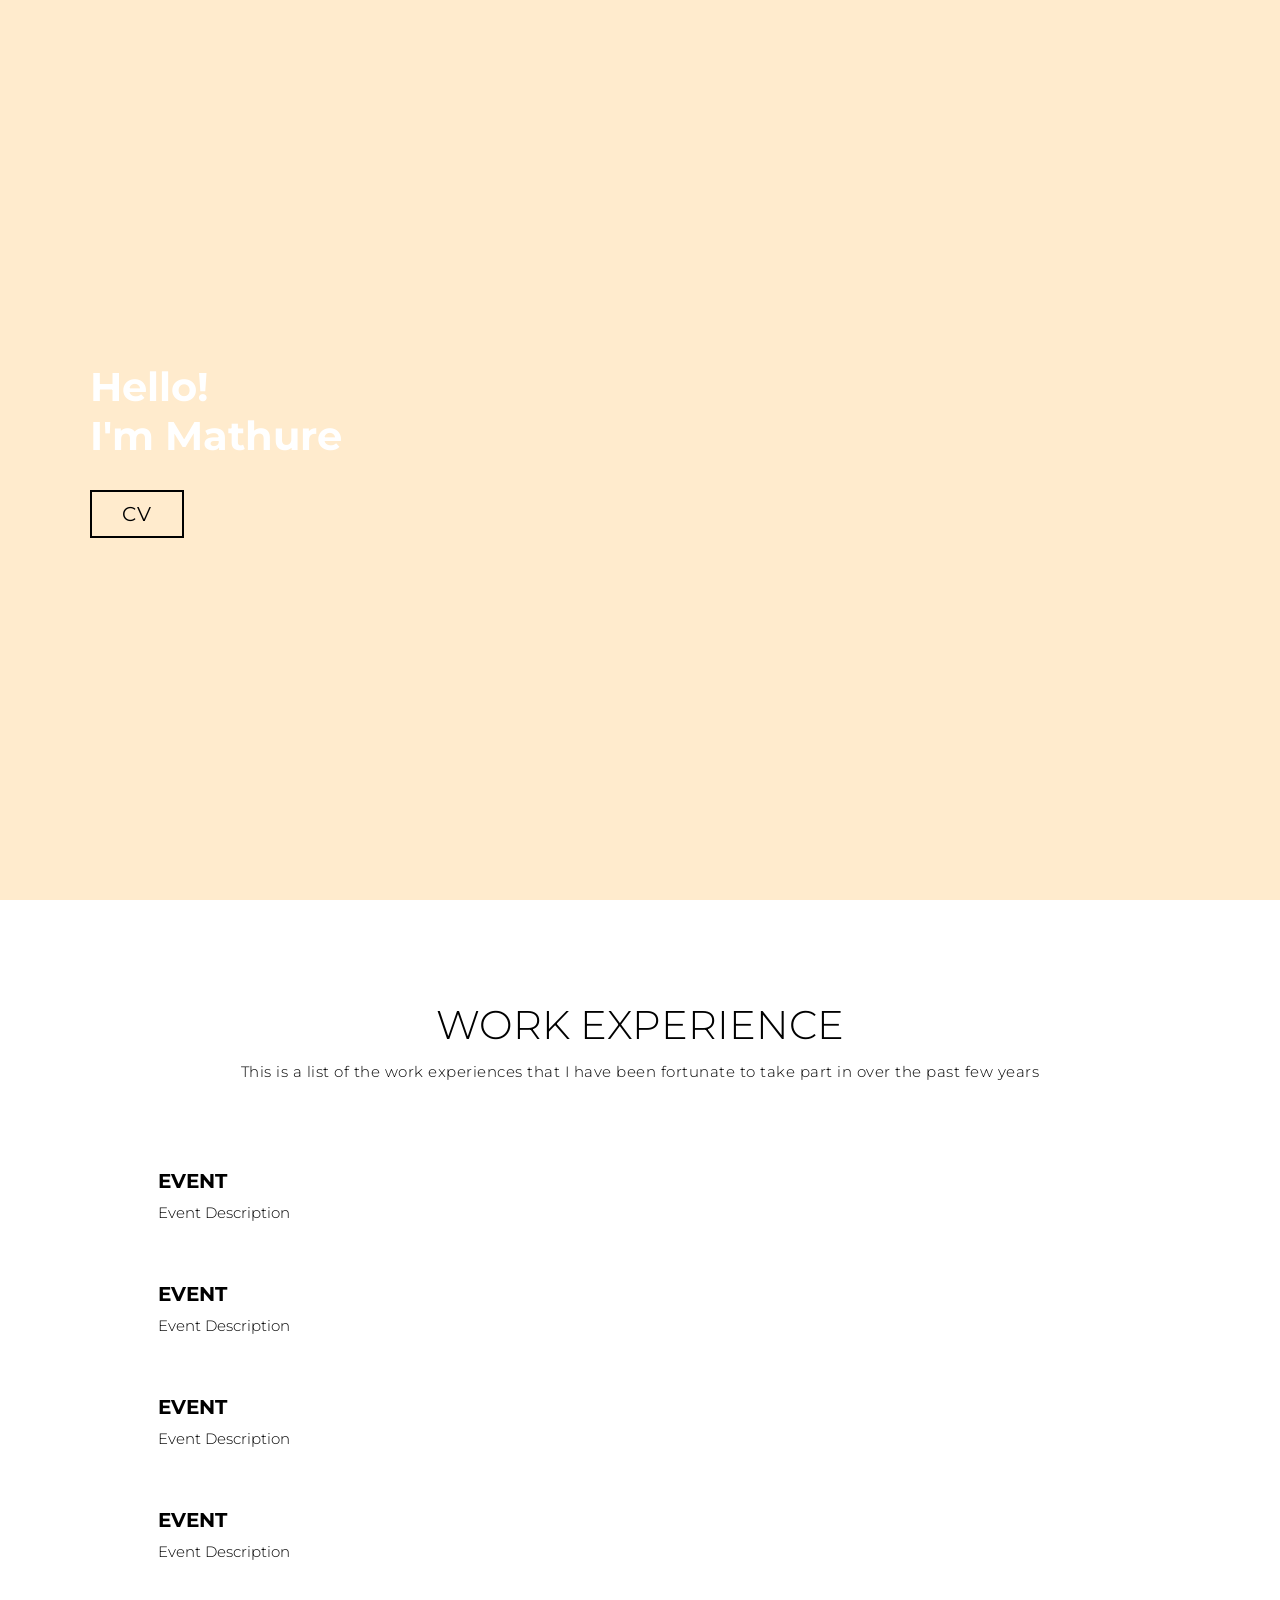
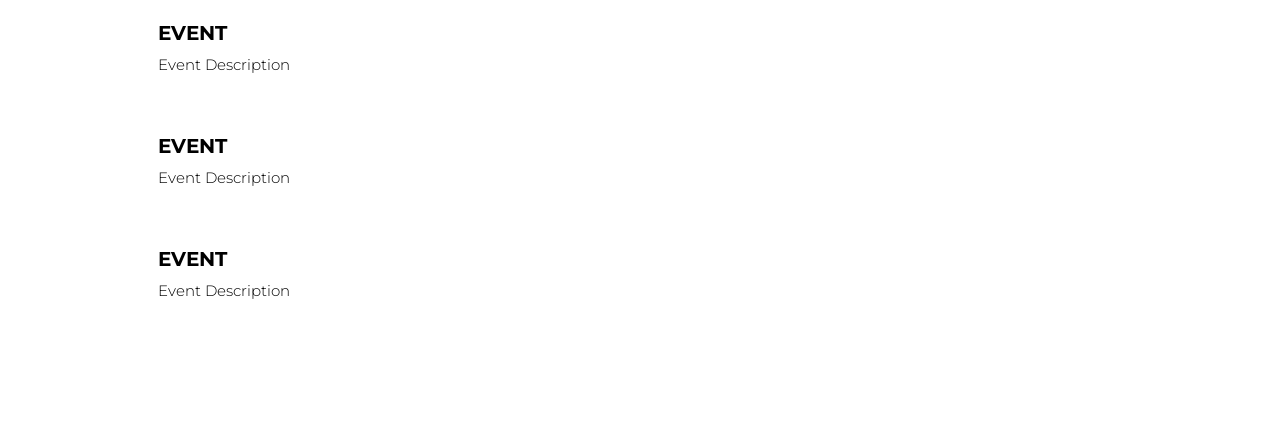
<file: index.html>
<!DOCTYPE html>
<html lang="en">
<head>
    <meta charset="UTF-8">
    <meta http-equiv="X-UA-Compatible" content="IE=edge">
    <meta name="viewport" content="width=device-width, initial-scale=1.0">
    <link rel="stylesheet" href="style.css">
    <title>My Website</title>
    
</head>

<body>
    <!--  Introduction  -->
    <section id="intro">
        <div class="intro container">
            <div>
                <h1>Hello! <span></span> </h1>
                <h1> I'm Mathure <span></span> </h1>
                <a href="#" type="button" class="cta">CV</a>
            </div>
        </div>
    </section>
</body>
</html>

<!--  Work Experience Section -->
<section id="workexperience">
    <div class = "workexperience container">
        <div class = "workexperience_heading">
            <h1 class = "section_name">Work Experience</h1>
            <p>This is a list of the work experiences that I have been fortunate to take part in over the past few years</p>
        </div>
        <div class = "workexperience_detail">
            <div class="event">
                <h2>Event</h2>
                <p>Event Description</p>
            </div>
            <div class="event">
                <h2>Event</h2>
                <p>Event Description</p>
            </div>

            <div class="event">
                <h2>Event</h2>
                <p>Event Description</p>
            </div>

            <div class="event">
                <h2>Event</h2>
                <p>Event Description</p>
            </div>

            <div class="event">
                <h2>Event</h2>
                <p>Event Description</p>
            </div>

            <div class="event">
                <h2>Event</h2>
                <p>Event Description</p>
            </div>

            <div class="event">
                <h2>Event</h2>
                <p>Event Description</p>
            </div>
            
        </div>

    </div>
</section>
</file>
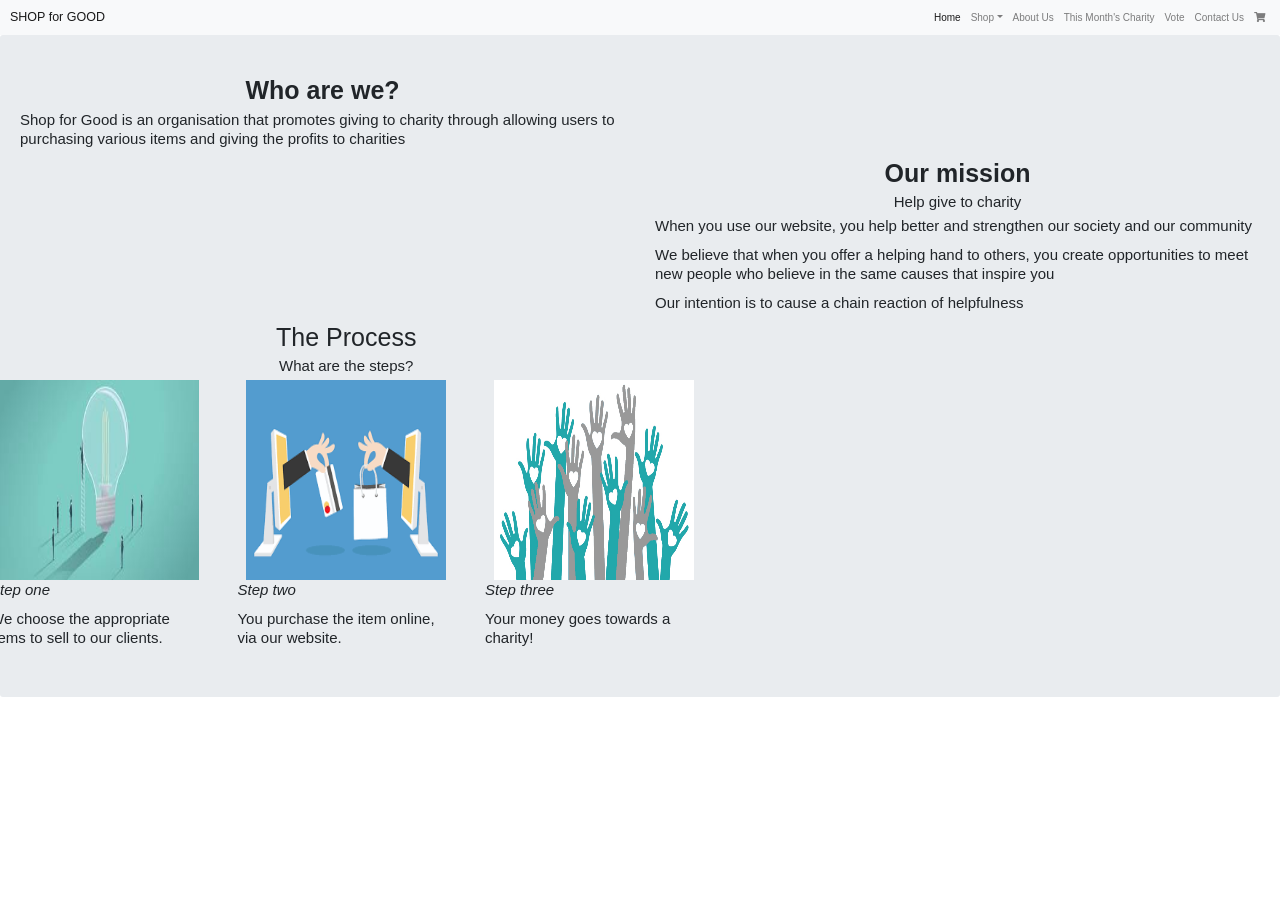
<file: About.html>
<!DOCTYPE html>
<html lang="en" dir="ltr">
  <head>
    <meta name="viewport" content="width=device-width, initial-scale=1.0">
    <meta charset="utf-8">
    <title>Shop for Good</title>
    <link rel='stylesheet' href='style.css'>
    <link rel="stylesheet" href="https://stackpath.bootstrapcdn.com/bootstrap/4.3.1/css/bootstrap.min.css" integrity="sha384-ggOyR0iXCbMQv3Xipma34MD+dH/1fQ784/j6cY/iJTQUOhcWr7x9JvoRxT2MZw1T" crossorigin="anonymous">
    <link rel="stylesheet" href="https://use.fontawesome.com/releases/v5.7.2/css/all.css" integrity="sha384-fnmOCqbTlWIlj8LyTjo7mOUStjsKC4pOpQbqyi7RrhN7udi9RwhKkMHpvLbHG9Sr" crossorigin="anonymous">

</head>


  <body>
    <nav class="navbar navbar-expand-lg navbar-light bg-light">
<a class="navbar-brand" href="#"><span class='logo_end'>SHOP</span> <span class='logo_middle'>for</span> <span class='logo_end'>GOOD</span></a>
<button class="navbar-toggler" type="button" data-toggle="collapse" data-target="#navbarSupportedContent" aria-controls="navbarSupportedContent" aria-expanded="false" aria-label="Toggle navigation">
  <span class="navbar-toggler-icon"></span>
</button>

<div class="collapse navbar-collapse" id="navbarSupportedContent">
  <ul class="navbar-nav ml-auto">
    <li class="nav-item active">
      <a class="nav-link" href="index.html">Home<span class="sr-only">(current)</span></a>
    </li>
    <li class="nav-item dropdown">
      <a class="nav-link dropdown-toggle" href="#" id="navbarDropdown" role="button" data-toggle="dropdown" aria-haspopup="true" aria-expanded="false">
        Shop</a>
      <div class="dropdown-menu" aria-labelledby="navbarDropdown">
        <a class="dropdown-item" href="shop_groceries.html">Groceries</a>
        <a class="dropdown-item" href="#">Household Items</a>
        <div class="dropdown-divider"></div>
        <a class="dropdown-item" href="#">Fashion</a>
      </div>
    </li>
    <li class="nav-item">
      <a class="nav-link" href="About.html">About Us</a>
    </li>
    <li class="nav-item">
      <a class="nav-link" href="This week charity.html">This Month's Charity</a>
    </li>
    <li class="nav-item">
      <a class="nav-link" href="poll.html">Vote</a>
    </li>
    <li class="nav-item">
      <a class="nav-link" href="contactus.html">Contact Us</a>
    </li>
    <li class="nav-item">
    </li>
      <li class='nav-item' id='shopping-cart'>
        <a class="nav-link" href="cart.html"><i class="fas fa-shopping-cart"></i></a>
      </li>
    </li>
  </ul>
</div>
</nav>
<div class='jumbotron'>
  <div class="row">
    <div class="col-sm-6">

  <h1 class = "text-center" class="first"><strong>Who are we?</strong></h1>
  <div class="text-center"></div>

    <p span="lead"> Shop for Good is an organisation that promotes giving to charity through allowing users to purchasing various items and giving the profits to charities</span>
  </div>  </div>

  <div class="row">
    <div class="col-sm-6"> </div>
    <div class="col-sm-6">
     <div class = "text-center" id="mission">
    <h1><strong>Our mission</strong></h1><h4>Help give to charity</h4>
     <div>
       <p span="abt">When you use our website, you help better and strengthen our society and our community</span>

    <p>We believe that when you offer a helping hand to others, you create opportunities to meet new people who believe in the same causes that inspire you</p>
    <p>Our intention is to cause a chain reaction of helpfulness</p>
  </div></div>
</div>
  <div class="row">
    <div class="col-sm-3">
     </div>
    <div class="row">
      <div class="col-sm-9">
  <div class = "text-center" id="process">
    <h1>The Process</h1><h4>What are the steps?</h4>
    <div class="row">
    <div class="col-sm-4">

      <img class="img-circle" src='stepone.jpg' height="200" width="200">
      <blockquote>
      <p><i><strong>Step one</strong></i></p>
      <h4><p>We choose the appropriate items to sell to our clients.</p></h4>
    </blockquote>
    </div>
    <div class="col-sm-4">
      <img class="img-circle" src='steptwo.png'  height="200" width="200">
      <p><i><strong>Step two</strong></i></p>
      <blockquote>
      <h4><p>You purchase the item online, via our website.</p></h4>
    </blockquote>

    </div>
    <div class="col-sm-4">
      <img class="img-circle" src='stepthree.jpg'  height="200" width="200">
      <p><i><strong>Step three</strong></i></p>
      <blockquote>
      <h4><p>Your money goes towards a charity!</p></h4>
    </blockquote>
    </div>
  </div>
</div>


<script src="https://code.jquery.com/jquery-3.3.1.slim.min.js" integrity="sha384-q8i/X+965DzO0rT7abK41JStQIAqVgRVzpbzo5smXKp4YfRvH+8abtTE1Pi6jizo" crossorigin="anonymous"></script>
<script src="https://cdnjs.cloudflare.com/ajax/libs/popper.js/1.14.7/umd/popper.min.js" integrity="sha384-UO2eT0CpHqdSJQ6hJty5KVphtPhzWj9WO1clHTMGa3JDZwrnQq4sF86dIHNDz0W1" crossorigin="anonymous"></script>
<script src="https://stackpath.bootstrapcdn.com/bootstrap/4.3.1/js/bootstrap.min.js" integrity="sha384-JjSmVgyd0p3pXB1rRibZUAYoIIy6OrQ6VrjIEaFf/nJGzIxFDsf4x0xIM+B07jRM" crossorigin="anonymous"></script>




  </body>
</file>
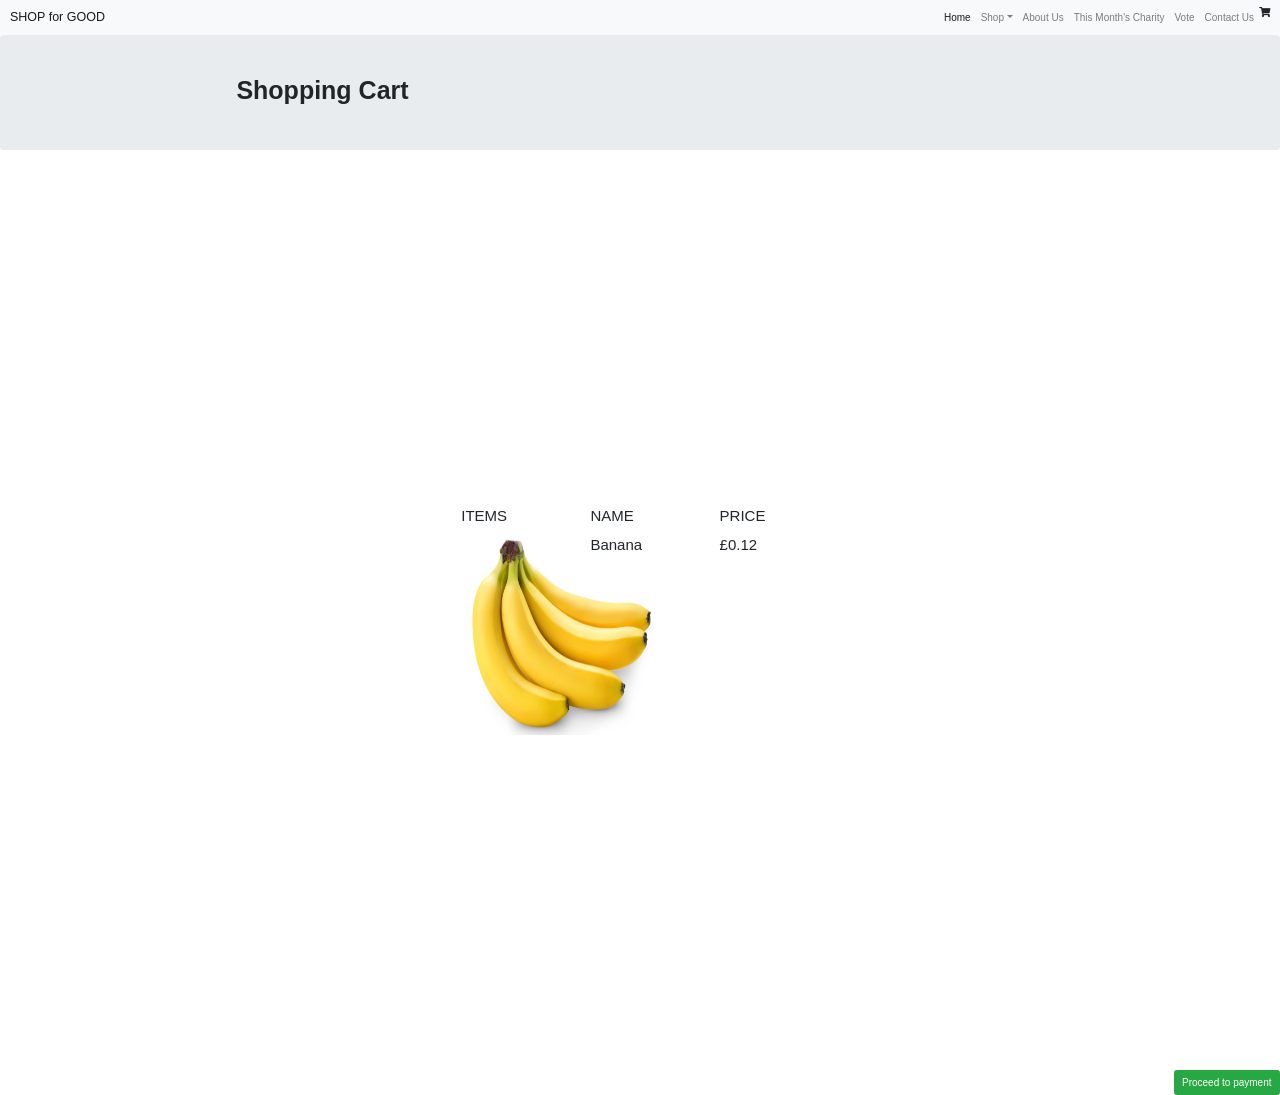
<file: cart.html>
<!DOCTYPE html>
<html lang="en" dir="ltr">
  <head>
    <meta name="viewport" content="width=device-width, initial-scale=1.0">
    <meta charset="utf-8">
    <title>Shop for Good</title>
    <link rel='stylesheet' href='style.css'>
    <link rel="stylesheet" href="https://stackpath.bootstrapcdn.com/bootstrap/4.3.1/css/bootstrap.min.css" integrity="sha384-ggOyR0iXCbMQv3Xipma34MD+dH/1fQ784/j6cY/iJTQUOhcWr7x9JvoRxT2MZw1T" crossorigin="anonymous">
    <link rel="stylesheet" href="https://use.fontawesome.com/releases/v5.7.2/css/all.css" integrity="sha384-fnmOCqbTlWIlj8LyTjo7mOUStjsKC4pOpQbqyi7RrhN7udi9RwhKkMHpvLbHG9Sr" crossorigin="anonymous">

</head>


  <body>
    <nav class="navbar navbar-expand-lg navbar-light bg-light">
<a class="navbar-brand" href="#"><span class='logo_end'>SHOP</span> <span class='logo_middle'>for</span> <span class='logo_end'>GOOD</span></a>
<button class="navbar-toggler" type="button" data-toggle="collapse" data-target="#navbarSupportedContent" aria-controls="navbarSupportedContent" aria-expanded="false" aria-label="Toggle navigation">
  <span class="navbar-toggler-icon"></span>
</button>

<div class="collapse navbar-collapse" id="navbarSupportedContent">
  <ul class="navbar-nav ml-auto">
    <li class="nav-item active">
      <a class="nav-link" href="index.html">Home<span class="sr-only">(current)</span></a>
    </li>
    <li class="nav-item dropdown">
      <a class="nav-link dropdown-toggle" href="#" id="navbarDropdown" role="button" data-toggle="dropdown" aria-haspopup="true" aria-expanded="false">
        Shop</a>
      <div class="dropdown-menu" aria-labelledby="navbarDropdown">
        <a class="dropdown-item" href="shop_groceries.html">Groceries</a>
        <a class="dropdown-item" href="#">Household Items</a>
        <div class="dropdown-divider"></div>
        <a class="dropdown-item" href="#">Fashion</a>
      </div>
    </li>
    <li class="nav-item">
      <a class="nav-link" href="About.html">About Us</a>
    </li>
    <li class="nav-item">
      <a class="nav-link" href="This week charity.html">This Month's Charity</a>
    </li>
    <li class="nav-item">
      <a class="nav-link" href="poll.html">Vote</a>
    </li>
    <li class="nav-item">
      <a class="nav-link" href="contactus.html">Contact Us</a>
    </li>
    <li class="nav-item">
    </li>
    <li class='nav-item' id='shopping-cart'>
      <i class="fas fa-shopping-cart" ></i>
    </li>
  </ul>
</div>
</nav>
<div class='jumbotron'>
  <div class="row">
    <div class="col-sm-6">
      <h1 class = "text-center" class="first"><strong>Shopping Cart</strong></h1>
      <div class="text-center"></div>

    </div>
  </div>
</div>



      <div class='container'>
                  <div class='row'>
                    <div class='col-md-4'>
                     <p><strong>ITEMS</strong></p>

                      <img src='banana.jpg' height="200" width="200">
                    </div>
                        <div class="col-sm-4">
                          <p><strong>NAME</strong></p>
                          <p>Banana</p>
                       </div>
                          <div class="col-sm-4">
                          <p><strong>PRICE</strong></p>
                          <p>£0.12</p>
                         </div>

                      </div>

                  </div>


<button class="btn btn-success float-right" type="submit">Proceed to payment</button>


<script src="https://code.jquery.com/jquery-3.3.1.slim.min.js" integrity="sha384-q8i/X+965DzO0rT7abK41JStQIAqVgRVzpbzo5smXKp4YfRvH+8abtTE1Pi6jizo" crossorigin="anonymous"></script>
<script src="https://cdnjs.cloudflare.com/ajax/libs/popper.js/1.14.7/umd/popper.min.js" integrity="sha384-UO2eT0CpHqdSJQ6hJty5KVphtPhzWj9WO1clHTMGa3JDZwrnQq4sF86dIHNDz0W1" crossorigin="anonymous"></script>
<script src="https://stackpath.bootstrapcdn.com/bootstrap/4.3.1/js/bootstrap.min.js" integrity="sha384-JjSmVgyd0p3pXB1rRibZUAYoIIy6OrQ6VrjIEaFf/nJGzIxFDsf4x0xIM+B07jRM" crossorigin="anonymous"></script>




  </body>
</file>
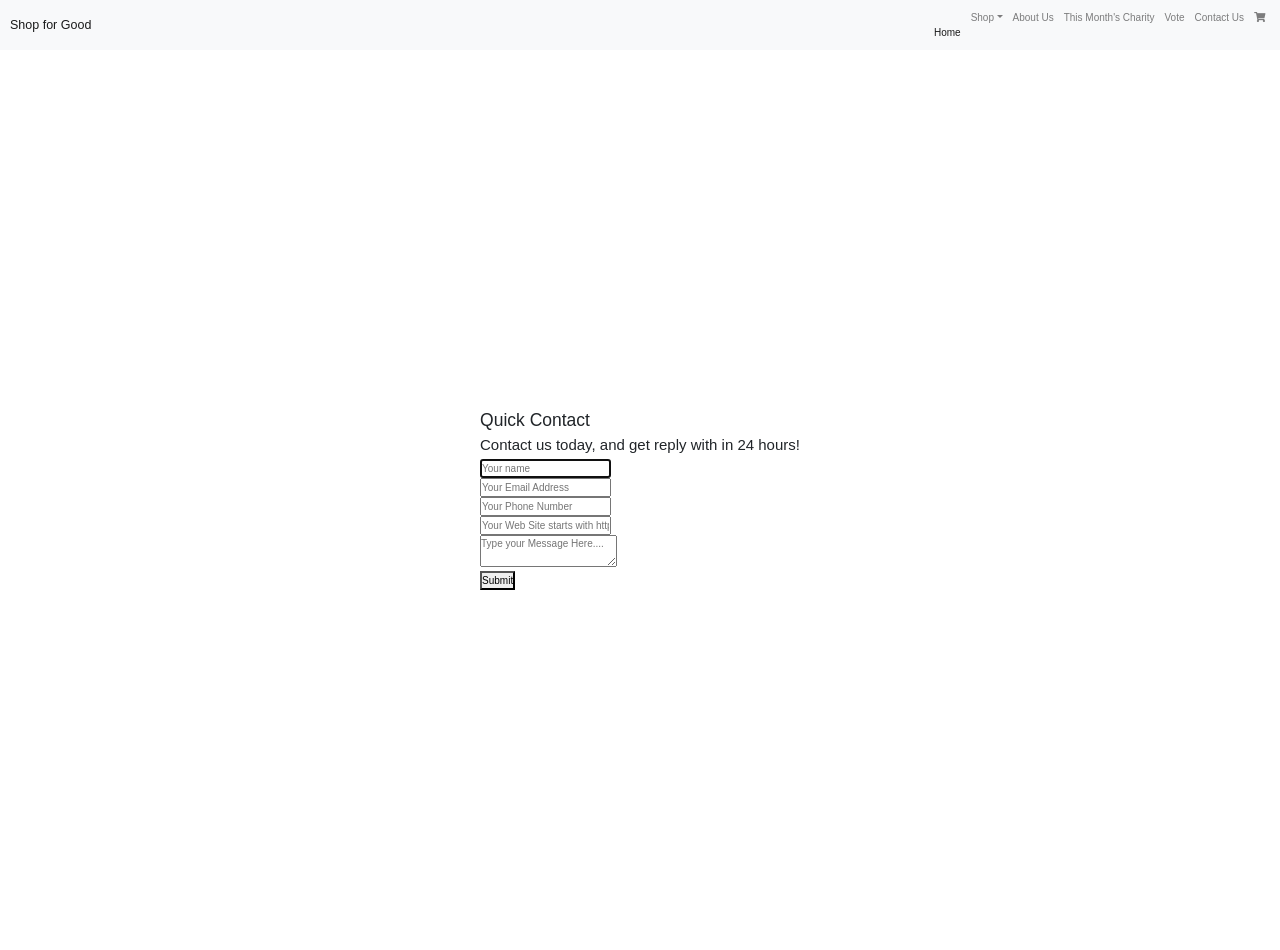
<file: contactus.html>
<!DOCTYPE html>
<html lang="en" dir="ltr">
  <head>
    <meta name="viewport" content="width=device-width, initial-scale=1.0">
    <meta charset="utf-8">
    <title>Shop for Good</title>
    <link rel='stylesheet' href='style.css'>
    <link rel="stylesheet" href="https://stackpath.bootstrapcdn.com/bootstrap/4.3.1/css/bootstrap.min.css" integrity="sha384-ggOyR0iXCbMQv3Xipma34MD+dH/1fQ784/j6cY/iJTQUOhcWr7x9JvoRxT2MZw1T" crossorigin="anonymous">
    <link rel="stylesheet" href="https://use.fontawesome.com/releases/v5.7.2/css/all.css" integrity="sha384-fnmOCqbTlWIlj8LyTjo7mOUStjsKC4pOpQbqyi7RrhN7udi9RwhKkMHpvLbHG9Sr" crossorigin="anonymous">
    <script src="https://code.jquery.com/jquery-3.3.1.slim.min.js" integrity="sha384-q8i/X+965DzO0rT7abK41JStQIAqVgRVzpbzo5smXKp4YfRvH+8abtTE1Pi6jizo" crossorigin="anonymous"></script>
<script src="https://cdnjs.cloudflare.com/ajax/libs/popper.js/1.14.7/umd/popper.min.js" integrity="sha384-UO2eT0CpHqdSJQ6hJty5KVphtPhzWj9WO1clHTMGa3JDZwrnQq4sF86dIHNDz0W1" crossorigin="anonymous"></script>
<script src="https://stackpath.bootstrapcdn.com/bootstrap/4.3.1/js/bootstrap.min.js" integrity="sha384-JjSmVgyd0p3pXB1rRibZUAYoIIy6OrQ6VrjIEaFf/nJGzIxFDsf4x0xIM+B07jRM" crossorigin="anonymous"></script>


</head>

  <body>
    <section id='nav-bar'>
    <nav class="navbar navbar-expand-lg navbar-light bg-light">
<a class="navbar-brand" href="shop.html"><span class='logo_end'>Shop</span> <span class='logo_middle'>for </span> <span class='logo_end'>Good</span</a>
<button class="navbar-toggler" type="button" data-toggle="collapse" data-target="#navbarSupportedContent" aria-controls="navbarSupportedContent" aria-expanded="false" aria-label="Toggle navigation">
  <span class="navbar-toggler-icon"></span>
</button>

<div class="collapse navbar-collapse" id="navbarSupportedContent">
  <ul class="navbar-nav ml-auto">
    <li class="nav-item active">
      <a class="nav-link" href="index.html">Home<span class="sr-only">(current)</span></a>
    </li>
    <li class="nav-item dropdown">
      <a class="nav-link dropdown-toggle" href="#" id="navbarDropdown" role="button" data-toggle="dropdown" aria-haspopup="true" aria-expanded="false">
        Shop</a>
      <div class="dropdown-menu" aria-labelledby="navbarDropdown">
        <a class="dropdown-item" href="shop_groceries.html">Groceries</a>
        <a class="dropdown-item" href="#">Household Items</a>
        <div class="dropdown-divider"></div>
        <a class="dropdown-item" href="#">Fashion</a>
      </div>
    </li>
    <li class="nav-item">
      <a class="nav-link" href="About.html">About Us</a>
    </li>
    <li class="nav-item">
      <a class="nav-link" href="This week charity.html">This Month's Charity</a>
    </li>
    <li class="nav-item">
      <a class="nav-link" href="poll.html">Vote</a>
    </li>
    <li class="nav-item">
      <a class="nav-link" href="contactus.html">Contact Us</a>
    </li>
    <li class="nav-item">
    </li>
    <li class='nav-item' id='shopping-cart'>
      <a class="nav-link" href="cart.html"><i class="fas fa-shopping-cart"></i></a>
    </li>
  </ul>
</div>
</nav>
</body>
</html>

<div class="container">
<form id="contact" action="" method="post">
<h3>Quick Contact</h3>
<h4>Contact us today, and get reply with in 24 hours!</h4>
<fieldset>
<input placeholder="Your name" type="text" tabindex="1" required autofocus>
</fieldset>
<fieldset>
<input placeholder="Your Email Address" type="email" tabindex="2" required>
</fieldset>
<fieldset>
<input placeholder="Your Phone Number" type="tel" tabindex="3" required>
</fieldset>
<fieldset>
<input placeholder="Your Web Site starts with http://" type="url" tabindex="4" required>
</fieldset>
<fieldset>
<textarea placeholder="Type your Message Here...." tabindex="5" required></textarea>
</fieldset>
<fieldset>
<button name="submit" type="submit" id="contact-submit" data-submit="...Sending">Submit</button>
</fieldset>
</form>
</div>
</file>
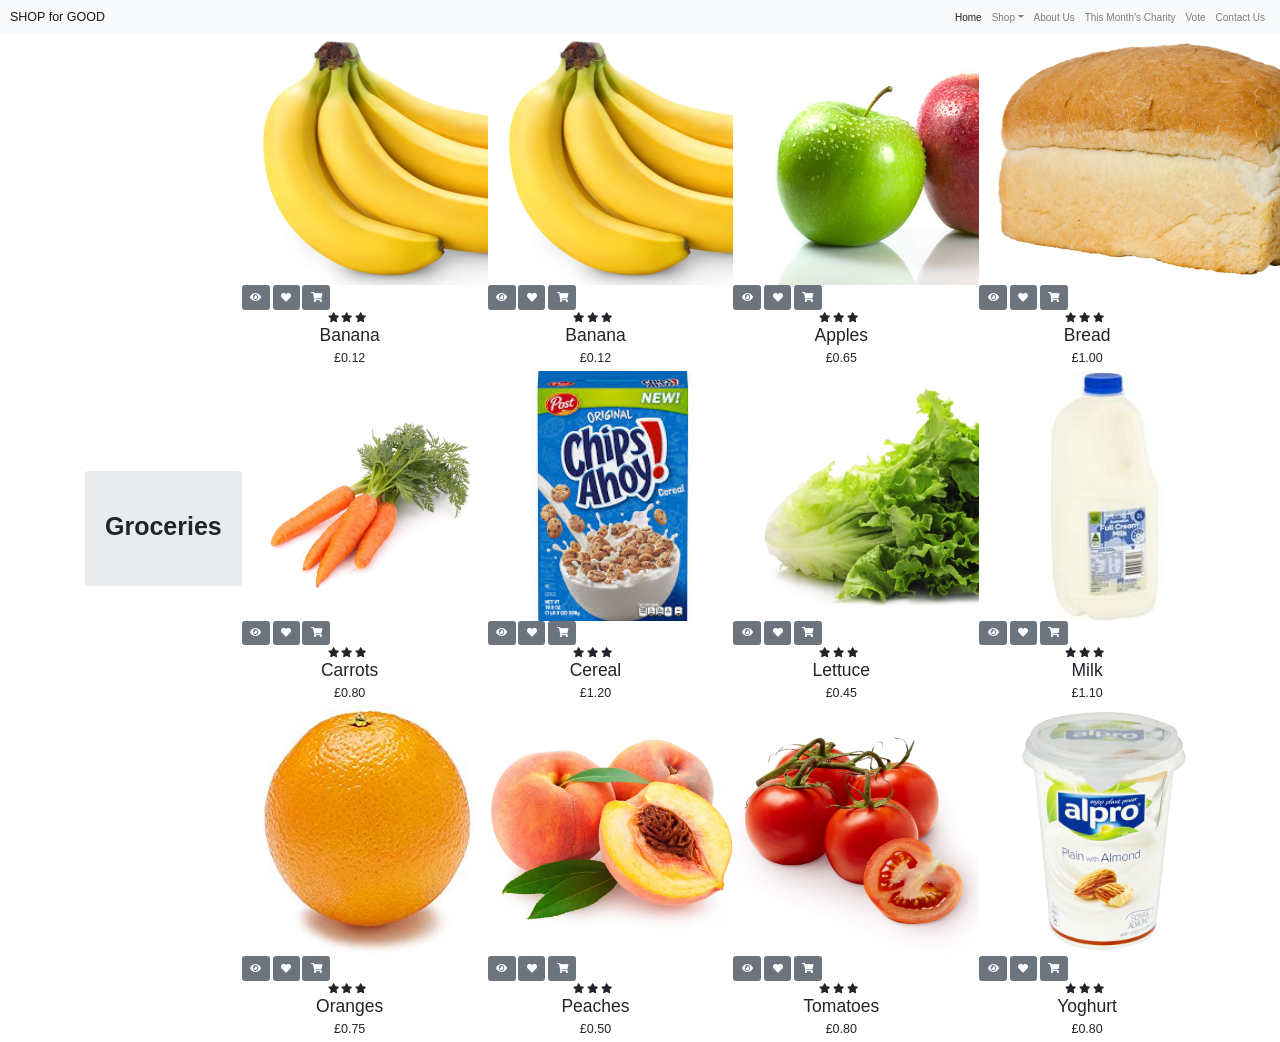
<file: shop_groceries.html>
<!DOCTYPE html>
<html lang="en" dir="ltr">
  <head>
    <meta name="viewport" content="width=device-width, initial-scale=1.0">
    <meta charset="utf-8">
    <title>Shop for Good</title>
    <link rel='stylesheet' href='style.css'>
    <link rel="stylesheet" href="https://stackpath.bootstrapcdn.com/bootstrap/4.3.1/css/bootstrap.min.css" integrity="sha384-ggOyR0iXCbMQv3Xipma34MD+dH/1fQ784/j6cY/iJTQUOhcWr7x9JvoRxT2MZw1T" crossorigin="anonymous">
    <link rel="stylesheet" href="https://use.fontawesome.com/releases/v5.7.2/css/all.css" integrity="sha384-fnmOCqbTlWIlj8LyTjo7mOUStjsKC4pOpQbqyi7RrhN7udi9RwhKkMHpvLbHG9Sr" crossorigin="anonymous">
    <script src="https://code.jquery.com/jquery-3.3.1.slim.min.js" integrity="sha384-q8i/X+965DzO0rT7abK41JStQIAqVgRVzpbzo5smXKp4YfRvH+8abtTE1Pi6jizo" crossorigin="anonymous"></script>
<script src="https://cdnjs.cloudflare.com/ajax/libs/popper.js/1.14.7/umd/popper.min.js" integrity="sha384-UO2eT0CpHqdSJQ6hJty5KVphtPhzWj9WO1clHTMGa3JDZwrnQq4sF86dIHNDz0W1" crossorigin="anonymous"></script>
<script src="https://stackpath.bootstrapcdn.com/bootstrap/4.3.1/js/bootstrap.min.js" integrity="sha384-JjSmVgyd0p3pXB1rRibZUAYoIIy6OrQ6VrjIEaFf/nJGzIxFDsf4x0xIM+B07jRM" crossorigin="anonymous"></script>

    <title>Shop for Good | Groceries </title>
  </head>
  <body>
    <nav class="navbar navbar-expand-lg navbar-light bg-light">
<a class="navbar-brand" href="#"><span class='logo_end'>SHOP</span> <span class='logo_middle'>for</span> <span class='logo_end'>GOOD</span></a>
<button class="navbar-toggler" type="button" data-toggle="collapse" data-target="#navbarSupportedContent" aria-controls="navbarSupportedContent" aria-expanded="false" aria-label="Toggle navigation">
  <span class="navbar-toggler-icon"></span>
</button>

<div class="collapse navbar-collapse" id="navbarSupportedContent">
  <ul class="navbar-nav ml-auto">
    <li class="nav-item active">
      <a class="nav-link" href="index.html">Home<span class="sr-only">(current)</span></a>
    </li>
    <li class="nav-item dropdown">
      <a class="nav-link dropdown-toggle" href="#" id="navbarDropdown" role="button" data-toggle="dropdown" aria-haspopup="true" aria-expanded="false">
        Shop</a>
      <div class="dropdown-menu" aria-labelledby="navbarDropdown">
        <a class="dropdown-item" href="shop_groceries.html">Groceries</a>
        <a class="dropdown-item" href="#">Household Items</a>
        <div class="dropdown-divider"></div>
        <a class="dropdown-item" href="#">Fashion</a>
      </div>
    </li>
    <li class="nav-item">
      <a class="nav-link" href="About.html">About Us</a>
    </li>
    <li class="nav-item">
      <a class="nav-link" href="This week charity">This Month's Charity</a>
    </li>
    <li class="nav-item">
      <a class="nav-link" href="poll.html">Vote</a>
    </li>
    <li class="nav-item">
      <a class="nav-link" href="contactus.html">Contact Us</a>
    </li>
    <li class="nav-item">
    </li>
  </ul>
</div>
</nav>

<div class='container'>
  <div class='jumbotron'>
    <div class="row">
      <div class="col-sm-6">
        <h1 class = "text-center" class="first"><strong>Groceries</strong></h1>
        <div class="text-center"></div>

      </div>
    </div>
  </div>
  <div class='row'>
    <div class='col-md-3'>
    <div class='product-top'>
      <img src='images/banana.jpg' height='250px'>
      <div class='overlay'>
      <button type='button' class='btn btn-secondary' title='Quick Shop'>
        <i class='fa fa-eye'>
        </i>
      </button>
      <button type='button' class='btn btn-secondary' title='Add to Wishlist'>
        <i class='fa fa-heart'>
        </i>
      </button>
      <button type='button' class='btn btn-secondary' title='Add to Cart'>
        <i class='fa fa-shopping-cart'>
        </i>
      </button>
    </div>
    <div class='product-bottom text-center'>
      <i class='fa fa-star'></i>
      <i class='fa fa-star'></i>
      <i class='fa fa-star'></i>
      <i class='fa fa-star-half-o'></i>
      <i class='fa fa-star-o'></i>
        <h3>Banana</h3>
        <h5>£0.12</h5>
    </div>
  </div>
</div>
  <div class='col-md-3'>
    <div class='product-top'>
      <img src='images/banana.jpg' height='250px'>
      <div class='overlay'>
      <button type='button' class='btn btn-secondary' title='Quick Shop'>
        <i class='fa fa-eye'>
        </i>
      </button>
      <button type='button' class='btn btn-secondary' title='Add to Wishlist'>
        <i class='fa fa-heart'>
        </i>
      </button>
      <button type='button' class='btn btn-secondary' title='Add to Cart'>
        <i class='fa fa-shopping-cart'>
        </i>
      </button>
    </div>
    <div class='product-bottom text-center'>
      <i class='fa fa-star'></i>
      <i class='fa fa-star'></i>
      <i class='fa fa-star'></i>
      <i class='fa fa-star-half-o'></i>
      <i class='fa fa-star-o'></i>
        <h3>Banana</h3>
        <h5>£0.12</h5>
    </div>
  </div>
</div>
<div class='col-md-3'>
    <div class='product-top'>
      <img src='images/apples.jpg' height='250px'>
      <div class='overlay'>
      <button type='button' class='btn btn-secondary' title='Quick Shop'>
        <i class='fa fa-eye'>
        </i>
      </button>
      <button type='button' class='btn btn-secondary' title='Add to Wishlist'>
        <i class='fa fa-heart'>
        </i>
      </button>
      <button type='button' class='btn btn-secondary' title='Add to Cart'>
        <i class='fa fa-shopping-cart'>
        </i>
      </button>
    </div>
    <div class='product-bottom text-center'>
      <i class='fa fa-star'></i>
      <i class='fa fa-star'></i>
      <i class='fa fa-star'></i>
      <i class='fa fa-star-half-o'></i>
      <i class='fa fa-star-o'></i>
        <h3>Apples</h3>
        <h5>£0.65</h5>
    </div>
    </div>
    </div>

  <div class='col-md-3'>
  <div class='product-top'>
    <img src='images/bread.jpg' height='250px'>
    <div class='overlay'>
    <button type='button' class='btn btn-secondary' title='Quick Shop'>
      <i class='fa fa-eye'>
      </i>
    </button>
    <button type='button' class='btn btn-secondary' title='Add to Wishlist'>
      <i class='fa fa-heart'>
      </i>
    </button>
    <button type='button' class='btn btn-secondary' title='Add to Cart'>
      <i class='fa fa-shopping-cart'>
      </i>
    </button>
  </div>
  <div class='product-bottom text-center'>
    <i class='fa fa-star'></i>
    <i class='fa fa-star'></i>
    <i class='fa fa-star'></i>
    <i class='fa fa-star-half-o'></i>
    <i class='fa fa-star-o'></i>
      <h3>Bread</h3>
      <h5>£1.00</h5>
  </div>
</div>
</div>

<div class='col-md-3'>
  <div class='product-top'>
    <img src='images/carrots.jpg' height='250px'>
    <div class='overlay'>
    <button type='button' class='btn btn-secondary' title='Quick Shop'>
      <i class='fa fa-eye'>
      </i>
    </button>
    <button type='button' class='btn btn-secondary' title='Add to Wishlist'>
      <i class='fa fa-heart'>
      </i>
    </button>
    <button type='button' class='btn btn-secondary' title='Add to Cart'>
      <i class='fa fa-shopping-cart'>
      </i>
    </button>
  </div>
  <div class='product-bottom text-center'>
    <i class='fa fa-star'></i>
    <i class='fa fa-star'></i>
    <i class='fa fa-star'></i>
    <i class='fa fa-star-half-o'></i>
    <i class='fa fa-star-o'></i>
      <h3>Carrots</h3>
      <h5>£0.80</h5>
  </div>
</div>
</div>

<div class='col-md-3'>
  <div class='product-top'>
    <img src='images/cereal.jpg' height='250px'>
    <div class='overlay'>
    <button type='button' class='btn btn-secondary' title='Quick Shop'>
      <i class='fa fa-eye'>
      </i>
    </button>
    <button type='button' class='btn btn-secondary' title='Add to Wishlist'>
      <i class='fa fa-heart'>
      </i>
    </button>
    <button type='button' class='btn btn-secondary' title='Add to Cart'>
      <i class='fa fa-shopping-cart'>
      </i>
    </button>
  </div>
  <div class='product-bottom text-center'>
    <i class='fa fa-star'></i>
    <i class='fa fa-star'></i>
    <i class='fa fa-star'></i>
    <i class='fa fa-star-half-o'></i>
    <i class='fa fa-star-o'></i>
      <h3>Cereal</h3>
      <h5>£1.20</h5>
  </div>
  </div>
  </div>


<div class='col-md-3'>
<div class='product-top'>
  <img src='images/lettuc.jpg' height='250px'>
  <div class='overlay'>
  <button type='button' class='btn btn-secondary' title='Quick Shop'>
    <i class='fa fa-eye'>
    </i>
  </button>
  <button type='button' class='btn btn-secondary' title='Add to Wishlist'>
    <i class='fa fa-heart'>
    </i>
  </button>
  <button type='button' class='btn btn-secondary' title='Add to Cart'>
    <i class='fa fa-shopping-cart'>
    </i>
  </button>
</div>
<div class='product-bottom text-center'>
  <i class='fa fa-star'></i>
  <i class='fa fa-star'></i>
  <i class='fa fa-star'></i>
  <i class='fa fa-star-half-o'></i>
  <i class='fa fa-star-o'></i>
    <h3>Lettuce</h3>
    <h5>£0.45</h5>
</div>
</div>
</div>

<div class='col-md-3'>
<div class='product-top'>
  <img src='images/milk.jpg' height='250px'>
  <div class='overlay'>
  <button type='button' class='btn btn-secondary' title='Quick Shop'>
    <i class='fa fa-eye'>
    </i>
  </button>
  <button type='button' class='btn btn-secondary' title='Add to Wishlist'>
    <i class='fa fa-heart'>
    </i>
  </button>
  <button type='button' class='btn btn-secondary' title='Add to Cart'>
    <i class='fa fa-shopping-cart'>
    </i>
  </button>
</div>
<div class='product-bottom text-center'>
  <i class='fa fa-star'></i>
  <i class='fa fa-star'></i>
  <i class='fa fa-star'></i>
  <i class='fa fa-star-half-o'></i>
  <i class='fa fa-star-o'></i>
    <h3>Milk</h3>
    <h5>£1.10</h5>
</div>
</div>
</div>

<div class='col-md-3'>
<div class='product-top'>
  <img src='images/orange.jpg' height='250px'>
  <div class='overlay'>
  <button type='button' class='btn btn-secondary' title='Quick Shop'>
    <i class='fa fa-eye'>
    </i>
  </button>
  <button type='button' class='btn btn-secondary' title='Add to Wishlist'>
    <i class='fa fa-heart'>
    </i>
  </button>
  <button type='button' class='btn btn-secondary' title='Add to Cart'>
    <i class='fa fa-shopping-cart'>
    </i>
  </button>
</div>
<div class='product-bottom text-center'>
  <i class='fa fa-star'></i>
  <i class='fa fa-star'></i>
  <i class='fa fa-star'></i>
  <i class='fa fa-star-half-o'></i>
  <i class='fa fa-star-o'></i>
    <h3>Oranges</h3>
    <h5>£0.75</h5>
</div>
</div>
</div>

<div class='col-md-3'>
<div class='product-top'>
  <img src='images/peach.jpg' height='250px'>
  <div class='overlay'>
  <button type='button' class='btn btn-secondary' title='Quick Shop'>
    <i class='fa fa-eye'>
    </i>
  </button>
  <button type='button' class='btn btn-secondary' title='Add to Wishlist'>
    <i class='fa fa-heart'>
    </i>
  </button>
  <button type='button' class='btn btn-secondary' title='Add to Cart'>
    <i class='fa fa-shopping-cart'>
    </i>
  </button>
</div>
<div class='product-bottom text-center'>
  <i class='fa fa-star'></i>
  <i class='fa fa-star'></i>
  <i class='fa fa-star'></i>
  <i class='fa fa-star-half-o'></i>
  <i class='fa fa-star-o'></i>
    <h3>Peaches</h3>
    <h5>£0.50</h5>
</div>
</div>
</div>

<div class='col-md-3'>
<div class='product-top'>
  <img src='images/tonato.jpg' height='250px'>
  <div class='overlay'>
  <button type='button' class='btn btn-secondary' title='Quick Shop'>
    <i class='fa fa-eye'>
    </i>
  </button>
  <button type='button' class='btn btn-secondary' title='Add to Wishlist'>
    <i class='fa fa-heart'>
    </i>
  </button>
  <button type='button' class='btn btn-secondary' title='Add to Cart'>
    <i class='fa fa-shopping-cart'>
    </i>
  </button>
</div>
<div class='product-bottom text-center'>
  <i class='fa fa-star'></i>
  <i class='fa fa-star'></i>
  <i class='fa fa-star'></i>
  <i class='fa fa-star-half-o'></i>
  <i class='fa fa-star-o'></i>
    <h3>Tomatoes</h3>
    <h5>£0.80</h5>
</div>
</div>
</div>
<div class='col-md-3'>
<div class='product-top'>
  <img src='images/yoghurt.img' height='250px'>
  <div class='overlay'>
  <button type='button' class='btn btn-secondary' title='Quick Shop'>
    <i class='fa fa-eye'>
    </i>
  </button>
  <button type='button' class='btn btn-secondary' title='Add to Wishlist'>
    <i class='fa fa-heart'>
    </i>
  </button>
  <button type='button' class='btn btn-secondary' title='Add to Cart'>
    <i class='fa fa-shopping-cart'>
    </i>
  </button>
</div>
<div class='product-bottom text-center'>
  <i class='fa fa-star'></i>
  <i class='fa fa-star'></i>
  <i class='fa fa-star'></i>
  <i class='fa fa-star-half-o'></i>
  <i class='fa fa-star-o'></i>
    <h3>Yoghurt</h3>
    <h5>£0.80</h5>
</div>
</div>
</div>

  </body>
</html>
</file>
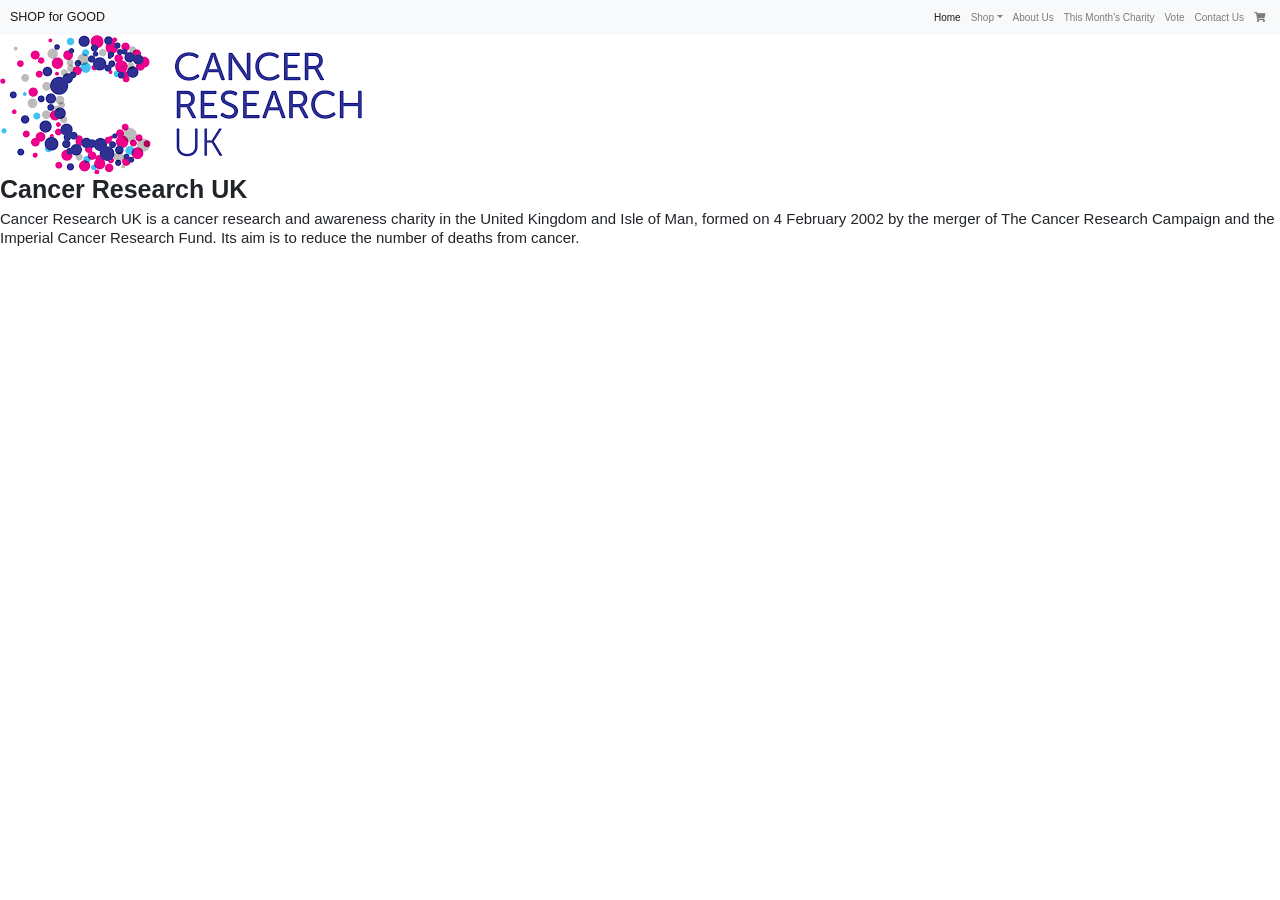
<file: This week charity.html>
<!DOCTYPE html>
<html lang="en" dir="ltr">
  <head>
    <meta name="viewport" content="width=device-width, initial-scale=1.0">
    <meta charset="utf-8">
    <title>Shop for Good</title>
    <link rel='stylesheet' href='style.css'>
    <link rel="stylesheet" href="https://stackpath.bootstrapcdn.com/bootstrap/4.3.1/css/bootstrap.min.css" integrity="sha384-ggOyR0iXCbMQv3Xipma34MD+dH/1fQ784/j6cY/iJTQUOhcWr7x9JvoRxT2MZw1T" crossorigin="anonymous">
    <link rel="stylesheet" href="https://use.fontawesome.com/releases/v5.7.2/css/all.css" integrity="sha384-fnmOCqbTlWIlj8LyTjo7mOUStjsKC4pOpQbqyi7RrhN7udi9RwhKkMHpvLbHG9Sr" crossorigin="anonymous">

</head><body>
  <nav class="navbar navbar-expand-lg navbar-light bg-light">
<a class="navbar-brand" href="#"><span class='logo_end'>SHOP</span> <span class='logo_middle'>for</span> <span class='logo_end'>GOOD</span></a>
<button class="navbar-toggler" type="button" data-toggle="collapse" data-target="#navbarSupportedContent" aria-controls="navbarSupportedContent" aria-expanded="false" aria-label="Toggle navigation">
<span class="navbar-toggler-icon"></span>
</button>

<div class="collapse navbar-collapse" id="navbarSupportedContent">
<ul class="navbar-nav ml-auto">
  <li class="nav-item active">
    <a class="nav-link" href="index.html">Home<span class="sr-only">(current)</span></a>
  </li>
  <li class="nav-item dropdown">
    <a class="nav-link dropdown-toggle" href="#" id="navbarDropdown" role="button" data-toggle="dropdown" aria-haspopup="true" aria-expanded="false">
      Shop</a>
    <div class="dropdown-menu" aria-labelledby="navbarDropdown">
      <a class="dropdown-item" href="shop_groceries.html">Groceries</a>
      <a class="dropdown-item" href="#">Household Items</a>
      <div class="dropdown-divider"></div>
      <a class="dropdown-item" href="#">Fashion</a>
    </div>
  </li>
  <li class="nav-item">
    <a class="nav-link" href="About.html">About Us</a>
  </li>
  <li class="nav-item">
    <a class="nav-link" href="This week charity.html">This Month's Charity</a>
  </li>
  <li class="nav-item">
    <a class="nav-link" href="poll.html">Vote</a>
  </li>
  <li class="nav-item">
    <a class="nav-link" href="contactus.html">Contact Us</a>
  </li>
  <li class="nav-item">
  </li>
    <li class='nav-item' id='shopping-cart'>
      <a class="nav-link" href="cart.html"><i class="fas fa-shopping-cart"></i></a>
    </li>
</ul>
</div>
</nav>
<img src="download.png">
<h1 text-center><strong> Cancer Research UK </strong></h1>
<p>Cancer Research UK is a cancer research and awareness charity in the United Kingdom and Isle of Man, formed on 4 February 2002 by the merger of The Cancer Research Campaign and the Imperial Cancer Research Fund. Its aim is to reduce the number of deaths from cancer.</p>
</body>
</html>
</file>
<file: style.css>
@import url('https://fonts.googleapis.com/css2?family=Montserrat:wght@300;400;700&display=swap');

*{
    padding:0;
    margin: 0;
    box-sizing: border-box;
}

html {
    font-size: 10px;
    font-family: "Montserrat", sans-serif; 
}

a {
    text-decoration: none;
}
.container {
    min-height: 100vh;
    width: 100%;
    display: flex;
    align-items: center;
    justify-content: center;
}

p {
    font-size: 1.5rem;
    text-align: left;
    line-height: 1.9rem;
    font-weight: 300;
}
/* Intro Section */
#intro {
    background-color: blanchedalmond;
}

#intro h1 {
    display: block;
    width: fit-content;
    font-size: 4rem;
    position: relative;
    color: transparent;
    animation: text 0.5s ease forwards;
    animation-delay: 1s;
}

#intro h1:nth-child(1) {
    animation-delay: 1s;
}

#intro h1:nth-child(2) {
    animation-delay: 2s;
}

#intro h1 span {
    position: absolute;
    top: 0;
    left: 0;
    height: 100%;
    width: 0%;
    background-color: black;
    animation: text_reveal 1s ease;
    animation-delay: 0.3s;
}

#intro h1:nth-child(1) span {
    animation-delay: 0.5s;
}

#intro h1:nth-child(2) span {
    animation-delay: 1.5s;
}

#intro .cta {
    display: inline-block;
    padding: 10px 30px;
    color: black;
    background-color: transparent;
    border: 2px solid black;
    font-size: 2rem;
    text-transform: uppercase;
    letter-spacing: .1rem;
    margin-top: 30px;
    transition: .3s ease;
    transition-property: background-color, color;
}

#intro .cta:hover {
    color: white;
    background-color: black;
}

#intro .intro {
    max-width: 1200px;
    margin: 0 auto;
    padding: 0 50px;
    justify-content: flex-start;
}

/* Work Experience Section */
#workexperience {}
#workexperience .workexperience {
    flex-direction: column;
    text-align: center;
    max-width: 1500px;
    margin: 0 auto;
    padding: 100px 0;
}

#workexperience .section_name {
    font-size: 4rem;
    font-weight: 300;
    color: black;
    margin-bottom: 10px;
    text-transform: uppercase;
}

#workexperience .workexperience_detail {
    display: flex;
    align-items: center;
    justify-content: center;
    flex-wrap: wrap;
    margin-top: 50px;
}

#workexperience .workexperience_heading p {
    letter-spacing: .05rem;
    margin: 5px;
    line-height: 2.5rem;
    text-align: center;
}
#workexperience .event {
    flex-basis: 80%;
    display: flex;
    align-items: flex-start;
    justify-content: center;
    flex-direction: column;
    padding: 30px;
}

#workexperience .event::after {
    content: '';
    position: absolute;
    left: 0;
    top: 0;
    height: 100%;
    width: 100%;
}

#workexperience .event h2 {
    font-size: 2rem;
    margin-bottom: 10px;
    text-transform: uppercase;
}

@keyframes text_reveal {
    50% {
        width: 100%;
        left: 0;
    }

    100% {
        width: 0;
        left: 100%;
    }
}

@keyframes text {
    100% {
        color: white;
    }
}
</file>
